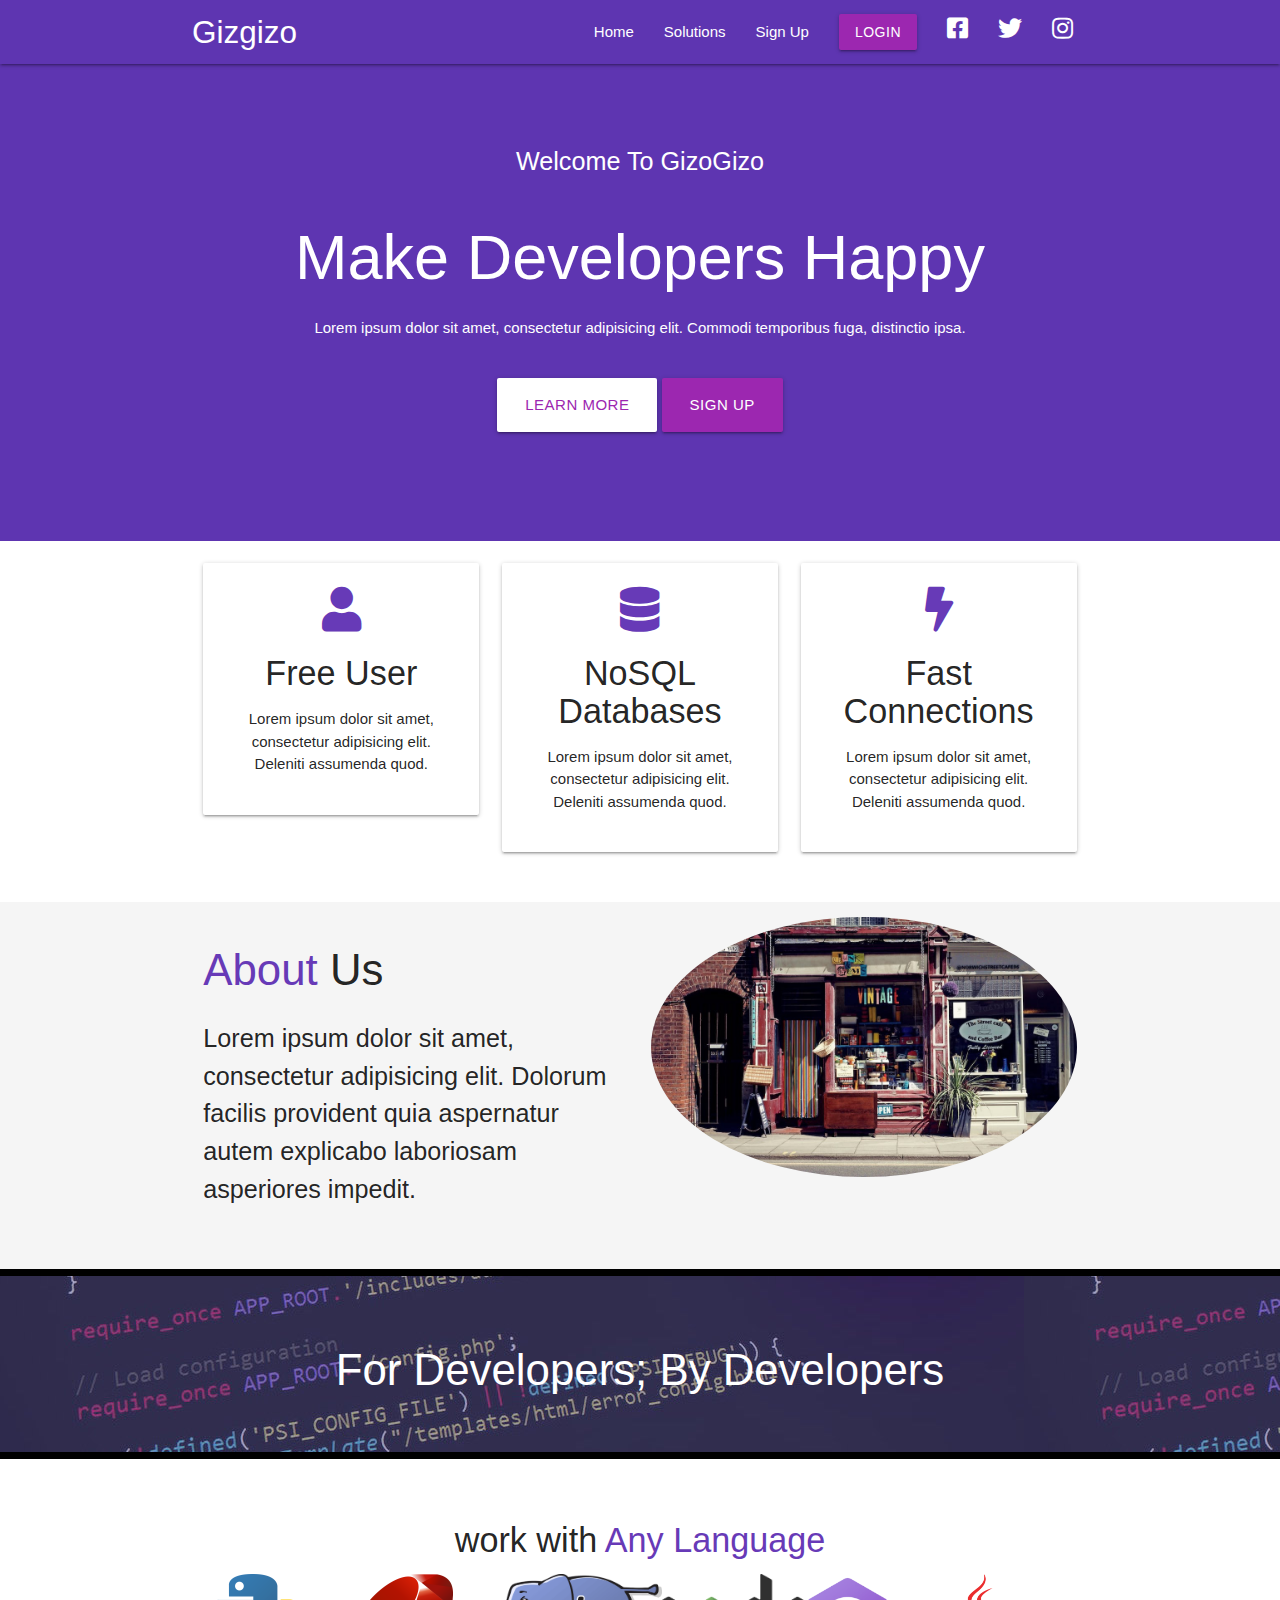
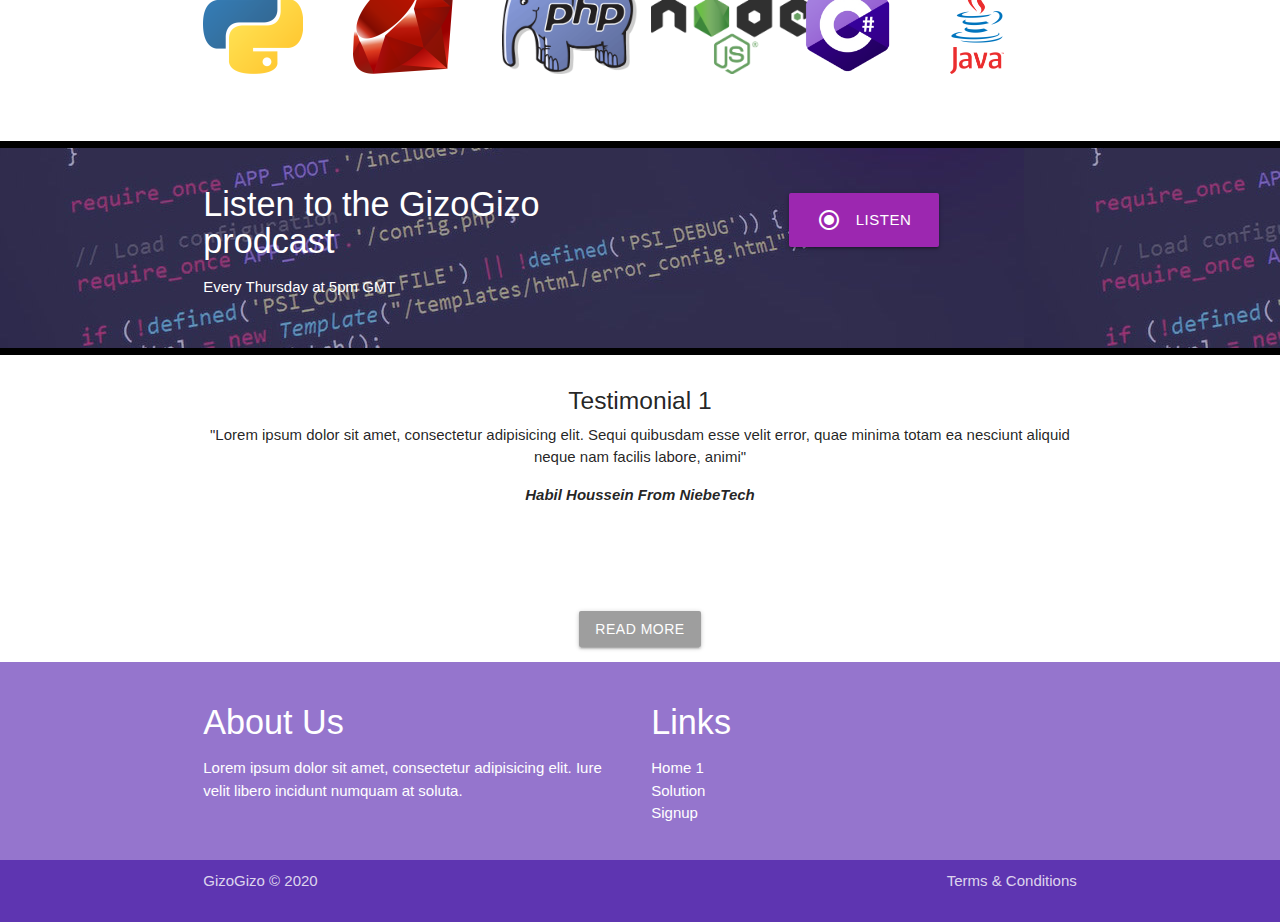
<file: index.html>
<!DOCTYPE html>
<html lang="en">
<head>
	<meta charset="utf-8">
	<meta name="viewport" content="width=device-width, initial-scale=1.0">
	<title>GizoGizo</title>
	<link rel="stylesheet" href="style.css">
	<!--Import Google Icon Font-->
      <link href="https://fonts.googleapis.com/icon?family=Material+Icons" rel="stylesheet">
      <link rel="stylesheet" type="text/css" href="fontawesome-free-5.12.1-web/css/all.css">

	<!-- Compiled and minified CSS -->
    <link rel="stylesheet" href="https://cdnjs.cloudflare.com/ajax/libs/materialize/1.0.0/css/materialize.min.css">

</head>

<body>
	
	<header class="deep-purple darken-1">
		<nav class="nav-wrapper deep-purple darken-1">
			<div class="container">
				<a href="" class="brand-logo">Gizgizo</a>
				<a class="sidenav-trigger" href="#" data-target="mobile-menu">
					<i class="material-icons">menu</i>
				</a>

				<ul class="right hide-on-med-and-down">
					<li>
						<a href="#">Home</a>
					</li>

					<li>
						<a href="solution/index.html">Solutions</a>
					</li>

					<li>
						<a href="account/index.html">Sign Up</a>
					</li>

					<li>
						<a href="#modal1" class="btn modal-trigger waves-effect purple">LOGIN</a>
					</li>
					
					<li>
						<a href="#home">
							<i class="fab fa-facebook-square"></i>
						</a>
					</li>
					
					<li>
						<a href="#home">
							<i class="fab fa-twitter"></i>
						</a>
					</li>

					<li>
						<a href="#home">
							<i class="fab fa-instagram"></i>
						</a>
					</li>


				</ul>

				<ul class="sidenav" id="mobile-menu">
					<li>
						<a href="#">Home</a>
					</li>

					<li>
						<a href="solution/index.html">Solutions</a>
					</li>

					<li>
						<a href="account/index.html">Sign Up</a>
					</li>

					<li>
						<a href="#modal1" class="btn modal-trigger waves-effect purple">LOGIN</a>
					</li>
					
					<li>
						<a href="#home">
							<i class="fab fa-facebook-square"></i>
						</a>
					</li>
					
					<li>
						<a href="#home">
							<i class="fab fa-twitter"></i>
						</a>
					</li>

					<li>
						<a href="#home">
							<i class="fab fa-instagram"></i>
						</a>
					</li>

				</ul>
			</div>
		</nav>
		
		<div class="section center white-text">
			<div class="paddo">
				<div class="flow-text">Welcome To GizoGizo</div>
				<h1>Make Developers Happy</h1>
				<p>Lorem ipsum dolor sit amet, consectetur adipisicing elit. Commodi temporibus fuga, distinctio ipsa.</p>
				<div class="center-align" style="padding-bottom: 2.3vw; margin-top: 3vw;">
					<button type="button" class="btn white purple-text darken-3 btn-large">LEARN MORE</button>
					<button type="button" class="btn purple white-text btn-large">SIGN UP</button>
				</div>
			</div>
		</div>
		
	</header>

<!-- the options -->
	<section class="section">
		<div class="container">
		  <div class="row">
			<div class="col s12 l4">
				<div class="card-panel center">
					<i class="fas fa-user fa-3x deep-purple-text darken-1"></i>
					<h4>Free User</h4>
					<p>Lorem ipsum dolor sit amet, consectetur adipisicing elit. Deleniti assumenda quod.</p>
				</div>
			</div>

			<div class="col s12 l4">
				<div class="card-panel center">
					<i class="fas fa-database fa-3x deep-purple-text darken-1"></i>
					<h4>NoSQL Databases</h4>
					<p>Lorem ipsum dolor sit amet, consectetur adipisicing elit. Deleniti assumenda quod.</p>
				</div>
			</div>

			<div class="col s12 l4">
				<div class="card-panel center">
					<i class="fas fa-bolt fa-3x deep-purple-text darken-1"></i>
					<h4>Fast Connections</h4>
					<p>Lorem ipsum dolor sit amet, consectetur adipisicing elit. Deleniti assumenda quod.</p>
				</div>
			</div>
		  </div>
		</div>
		
	</section>

<!-- about us -->
	<section class="section grey lighten-4" id="about">
		<div class="container">
			<div class="row">
				<div class="col s12 l6">
					<h3><span class="deep-purple-text darken-1">About</span> Us</h3>
					<p class="flow-text">Lorem ipsum dolor sit amet, consectetur adipisicing elit. Dolorum facilis provident quia aspernatur autem explicabo laboriosam asperiores impedit.</p>
				</div>

				<div class="col s12 l6">
					<div>
						<img class="responsive-img circle rond"  src="apropos.jpg" alt="image" >
					</div>
				</div>
			</div>
		</div>
	</section>

<!-- for developers -->
	<section class="section sec">
		<div class="white-text center pdd">
			<h3>For Developers; By Developers</h3>
		</div>
	</section>

	<section class="section">
		<div class="container  testi">
			<h4 class="center">work with <span class="deep-purple-text darken-1">Any Language</span></h4>
			<div class="row">
				<div class="col s12 l2">
					<img src="image/python.png" height="100px" alt="python">
				</div>

				<div class="col s12 l2">
					<img src="image/ruby.png" height="100px" alt="python">
				</div>

				<div class="col s12 l2">
					<img src="image/php.png" height="100px" alt="python">
				</div>

				<div class="col s12 l2">
					<img src="image/node.png" height="100px" alt="python">
				</div>

				<div class="col s12 l2">
					<img src="image/c.png" height="100px" alt="python">
				</div>

				<div class="col s12 l2">
					<img src="image/java.png" height="100px" alt="python">
				</div>
			</div>
		</div>
		
	</section>

	<section class="section sec">
		<div class="container white-text">
			<div class="row">
				<div class="col s12 l6">
					<h4>Listen to the GizoGizo prodcast</h4>
					<p>Every Thursday at 5pm GMT</p>
				</div>

				<div class="col s12 l6 center">
					<button type="button" class="btn purple btt btn-large">
						<i class="material-icons left">radio_button_checked</i>
						LISTEN
					</button>
				</div>
			</div>
			
		</div>
	</section>

<!-- testimonial -->
	<section class="section">
		<div class="container center">
			<h5>Testimonial 1</h5>
			<div>"Lorem ipsum dolor sit amet, consectetur adipisicing elit. Sequi quibusdam esse velit error, quae minima totam ea nesciunt aliquid neque nam facilis labore, animi"</div>
			<p style="font-weight: bold;"><em>Habil Houssein From NiebeTech</em></p>
			<div class="" style="padding-top: 10%;">
				<button type="button" class="btn grey white-text">READ MORE</button>
			</div>

		</div>
		
	</section>

<!-- modals -->
	<section>
		  <div id="modal1" class="modal">
		    <div class="modal-content">
		      <h4>Modal Header</h4>
		      <p>Login to access your account dashboard</p>

		      <div class="input-field">
		      	<input type="email" id="mail">
		      	<label for="mail">Email</label>
		      </div>

		      <div class="input-field">
		      	<input type="password" id="pass">
		      	<label for="pass">Password</label>
		      </div>
		    </div>
		    <div class="modal-footer">
		      <a href="#!" class="modal-close waves-effect waves-green btn grey"><i class="material-icons left">lock</i>RESET PASSWORD</a>
		   
		      <a href="#!" class="modal-close waves-effect waves-green btn purple"><i class="material-icons left">loop</i>Login</a>
		    </div>
		  </div>
	</section>

<!-- footer -->
	<footer class="page-footer deep-purple lighten-2">
			<div class="container ">
				<div class="row">
					<div class="col s12 l6">
						<h4>About Us</h4>
						<p>Lorem ipsum dolor sit amet, consectetur adipisicing elit. Iure velit libero incidunt numquam at soluta.</p>
					</div>

					<div class="col s12 l6">
						<h4>Links</h4>
						<ul>
							<li>Home 1</li>
							<li>Solution</li>
							<li>Signup</li>
						</ul>
					</div>
				</div>
			</div>

			<div class="footer-copyright deep-purple darken-1">
				<div class="container">
					<div class="row">
						<div class="col s12 l6">
							GizoGizo &copy; 2020
						</div>

						<div class="col s12 l6">
							<div class="right-align">
								Terms & Conditions
							</div>
						</div>
					</div>
				</div>
			</div>
		</footer>




<script
  src="https://code.jquery.com/jquery-3.4.1.js"
  integrity="sha256-WpOohJOqMqqyKL9FccASB9O0KwACQJpFTUBLTYOVvVU="
  crossorigin="anonymous"></script>
<!-- Compiled and minified JavaScript -->
<script src="https://cdnjs.cloudflare.com/ajax/libs/materialize/1.0.0/js/materialize.min.js"></script>
<script>
	$(document).ready(function(){
		$('.sidenav').sidenav();
		$('.modal').modal();
	});
</script>
</body>
</html>
</file>
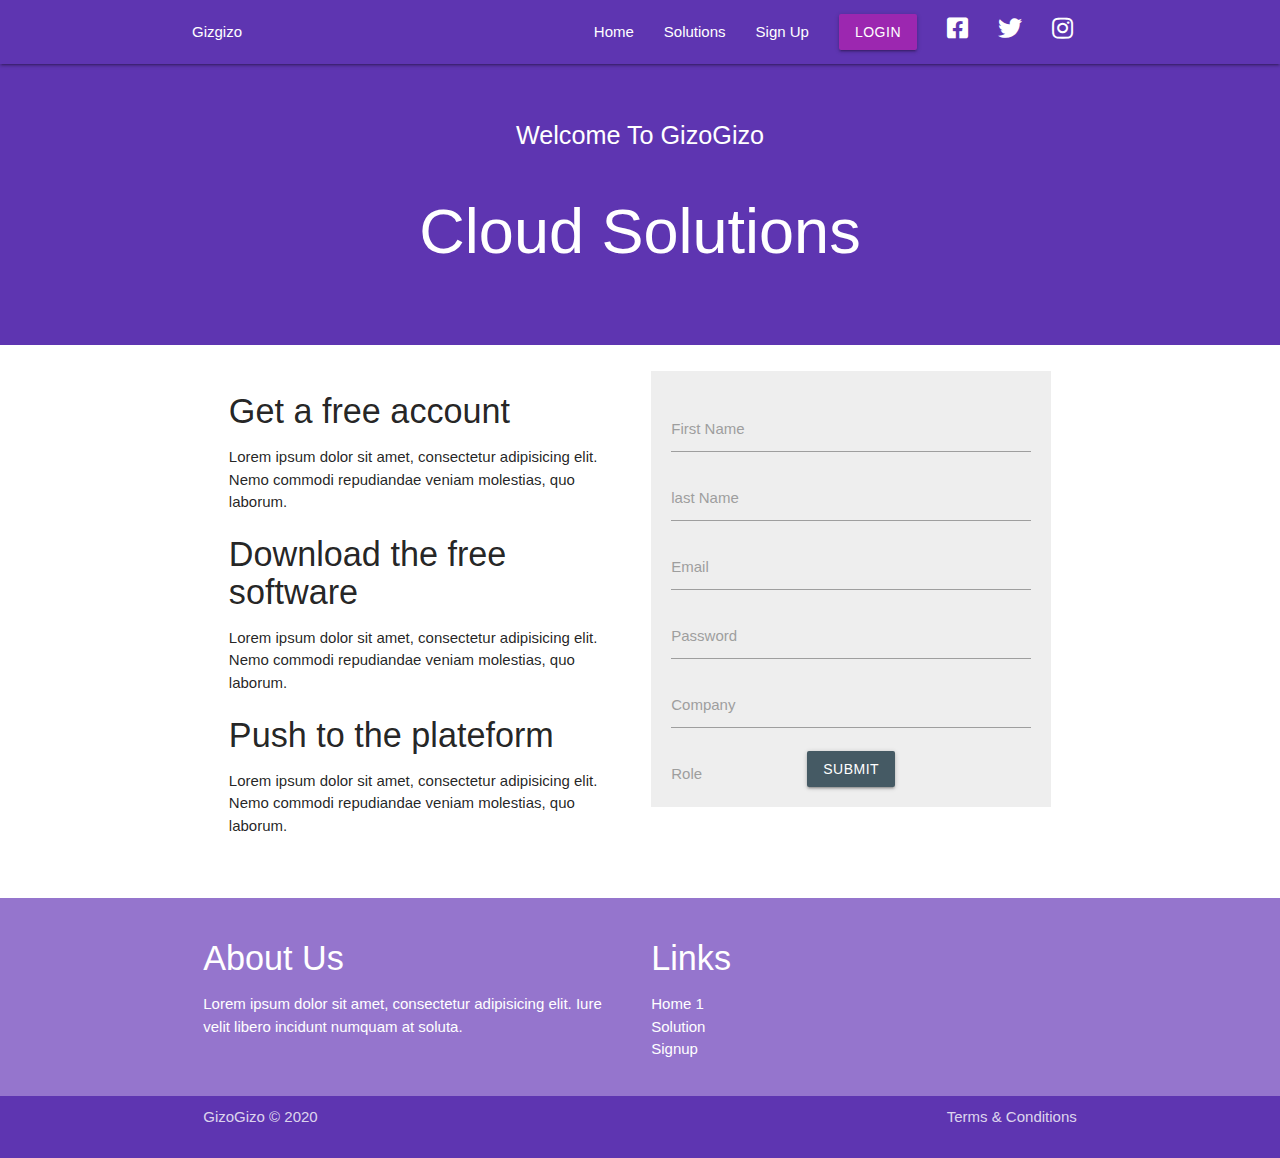
<file: account/index.html>
<!DOCTYPE html>
<html lang="en">
<head>
	<meta charset="utf-8">
	<meta name="viewport" content="width=device-width, initial-scale=1.0">
	<title>materialize</title>
	<link rel="stylesheet" href="style.css">
	<!--Import Google Icon Font-->
      <link href="https://fonts.googleapis.com/icon?family=Material+Icons" rel="stylesheet">
      <link rel="stylesheet" type="text/css" href="../fontawesome-free-5.12.1-web/css/all.css">

	<!-- Compiled and minified CSS -->
    <link rel="stylesheet" href="https://cdnjs.cloudflare.com/ajax/libs/materialize/1.0.0/css/materialize.min.css">

</head>

<body>
	
	<header class="deep-purple darken-1">
		<nav class="nav-wrapper deep-purple darken-1">
			<div class="container">
				<a href="" class="logo-brand">Gizgizo</a>
				<a class="sidenav-trigger" href="#" data-target="mobile-menu">
					<i class="material-icons">menu</i>
				</a>

				<ul class="right hide-on-med-and-down">
					<li>
						<a href="../index.html">Home</a>
					</li>

					<li>
						<a href="../solution/index.html">Solutions</a>
					</li>

					<li>
						<a href="../account/index.html">Sign Up</a>
					</li>

					<li>
						<a href="#modal1" class="btn modal-trigger waves-effect purple">LOGIN</a>
					</li>
					
					<li>
						<a href="#home">
							<i class="fab fa-facebook-square"></i>
						</a>
					</li>
					
					<li>
						<a href="#home">
							<i class="fab fa-twitter"></i>
						</a>
					</li>

					<li>
						<a href="#home">
							<i class="fab fa-instagram"></i>
						</a>
					</li>

				</ul>

				<ul class="sidenav" id="mobile-menu">
					<li>
						<a href="#">Home</a>
					</li>

					<li>
						<a href="solution/index.html">Solutions</a>
					</li>

					<li>
						<a href="account/index.html">Sign Up</a>
					</li>

					<li>
						<a href="#modal1" class="btn modal-trigger waves-effect purple">LOGIN</a>
					</li>
					
					<li>
						<a href="#home">
							<i class="fab fa-facebook-square"></i>
						</a>
					</li>
					
					<li>
						<a href="#home">
							<i class="fab fa-twitter"></i>
						</a>
					</li>

					<li>
						<a href="#home">
							<i class="fab fa-instagram"></i>
						</a>
					</li>

				</ul>
			</div>
		</nav>
		
		<div class="section center white-text">
			<div class="paddo">
				<div class="flow-text">Welcome To GizoGizo</div>
				<h1>Cloud Solutions</h1>
			</div>
		</div>

	</header>
		
	
	<contenu class="contenu ">
		<div class="container sahh">
			<div class="row">
				<div class="col s12 l6">
					<h4>Get a free account</h4>
					<p>Lorem ipsum dolor sit amet, consectetur adipisicing elit. Nemo commodi repudiandae veniam molestias, quo laborum.</p>

					<h4>Download the free software</h4>
					<p>Lorem ipsum dolor sit amet, consectetur adipisicing elit. Nemo commodi repudiandae veniam molestias, quo laborum.</p>

					<h4>Push to the plateform</h4>
					<p>Lorem ipsum dolor sit amet, consectetur adipisicing elit. Nemo commodi repudiandae veniam molestias, quo laborum.</p>
				</div>

				<div class="col s12 l6">
					
					<div class="grey lighten-3">
						<div class="input-field">
							<input type="text" name="name" id="name">
							<label for="name">First Name</label>
						</div>

						<div class="input-field">
							<input type="text" name="name" id="pre">
							<label for="pre">last Name</label>
						</div>

						<div class="input-field">
							<input type="email" name="mail" id="mail">
							<label for="mail">Email</label>
						</div>

						<div class="input-field">
							<input type="password" name="number" id="pass">
							<label for="pass">Password</label>
						</div>

						<div class="input-field">
							<input type="text" name="comp" id="comp">
							<label for="comp">Company</label>
						</div>

						  <div class="input-field">
						    <select>
						      <option value="" disabled selected>Select Role</option>
						      <option value="Professional Developer">Professional Developer</option>
						      <option value="Hobbyist">Hobbyist</option>
						      <option value="Student">Student</option>
						      <option value="Manager">Manager</option>
						      <option value="Other">Other</option>
						    </select>
						    <label>Role</label>
						  </div>

						<div class="center">
							<button class="btn blue-grey darken-2">SUBMIT</button>
						</div>
					</div>

				</div>
			</div>
		</div>
	</contenu>

<!-- modals -->
	<section>
		  <div id="modal1" class="modal">
		    <div class="modal-content">
		      <h4>Modal Header</h4>
		      <p>Login to access your account dashboard</p>

		      <div class="input-field">
		      	<input type="email" id="mail">
		      	<label for="mail">Email</label>
		      </div>

		      <div class="input-field">
		      	<input type="password" id="pass">
		      	<label for="pass">Password</label>
		      </div>
		    </div>
		    <div class="modal-footer">
		      <a href="#!" class="modal-close waves-effect waves-green btn grey"><i class="material-icons left">lock</i>RESET PASSWORD</a>
		   
		      <a href="#!" class="modal-close waves-effect waves-green btn purple"><i class="material-icons left">loop</i>Login</a>
		    </div>
		  </div>
	</section>

	
	<footer class="page-footer deep-purple lighten-2">
			<div class="container ">
				<div class="row">
					<div class="col s12 l6">
						<h4>About Us</h4>
						<p>Lorem ipsum dolor sit amet, consectetur adipisicing elit. Iure velit libero incidunt numquam at soluta.</p>
					</div>

					<div class="col s12 l6">
						<h4>Links</h4>
						<ul>
							<li>Home 1</li>
							<li>Solution</li>
							<li>Signup</li>
						</ul>
					</div>
				</div>
			</div>

			<div class="footer-copyright deep-purple darken-1">
				<div class="container">
					<div class="row">
						<div class="col s12 l6">
							GizoGizo &copy; 2020
						</div>

						<div class="col s12 l6">
							<div class="right-align">
								Terms & Conditions
							</div>
						</div>
					</div>
				</div>
			</div>
		</footer>


<script
  src="https://code.jquery.com/jquery-3.4.1.js"
  integrity="sha256-WpOohJOqMqqyKL9FccASB9O0KwACQJpFTUBLTYOVvVU="
  crossorigin="anonymous"></script>
<!-- Compiled and minified JavaScript -->
<script src="https://cdnjs.cloudflare.com/ajax/libs/materialize/1.0.0/js/materialize.min.js"></script>
<script>
	$(document).ready(function(){
		$('.sidenav').sidenav();
		$('select').formSelect();
		$('.modal').modal();
	});
</script>
</body>
</html>
</body>
</file>
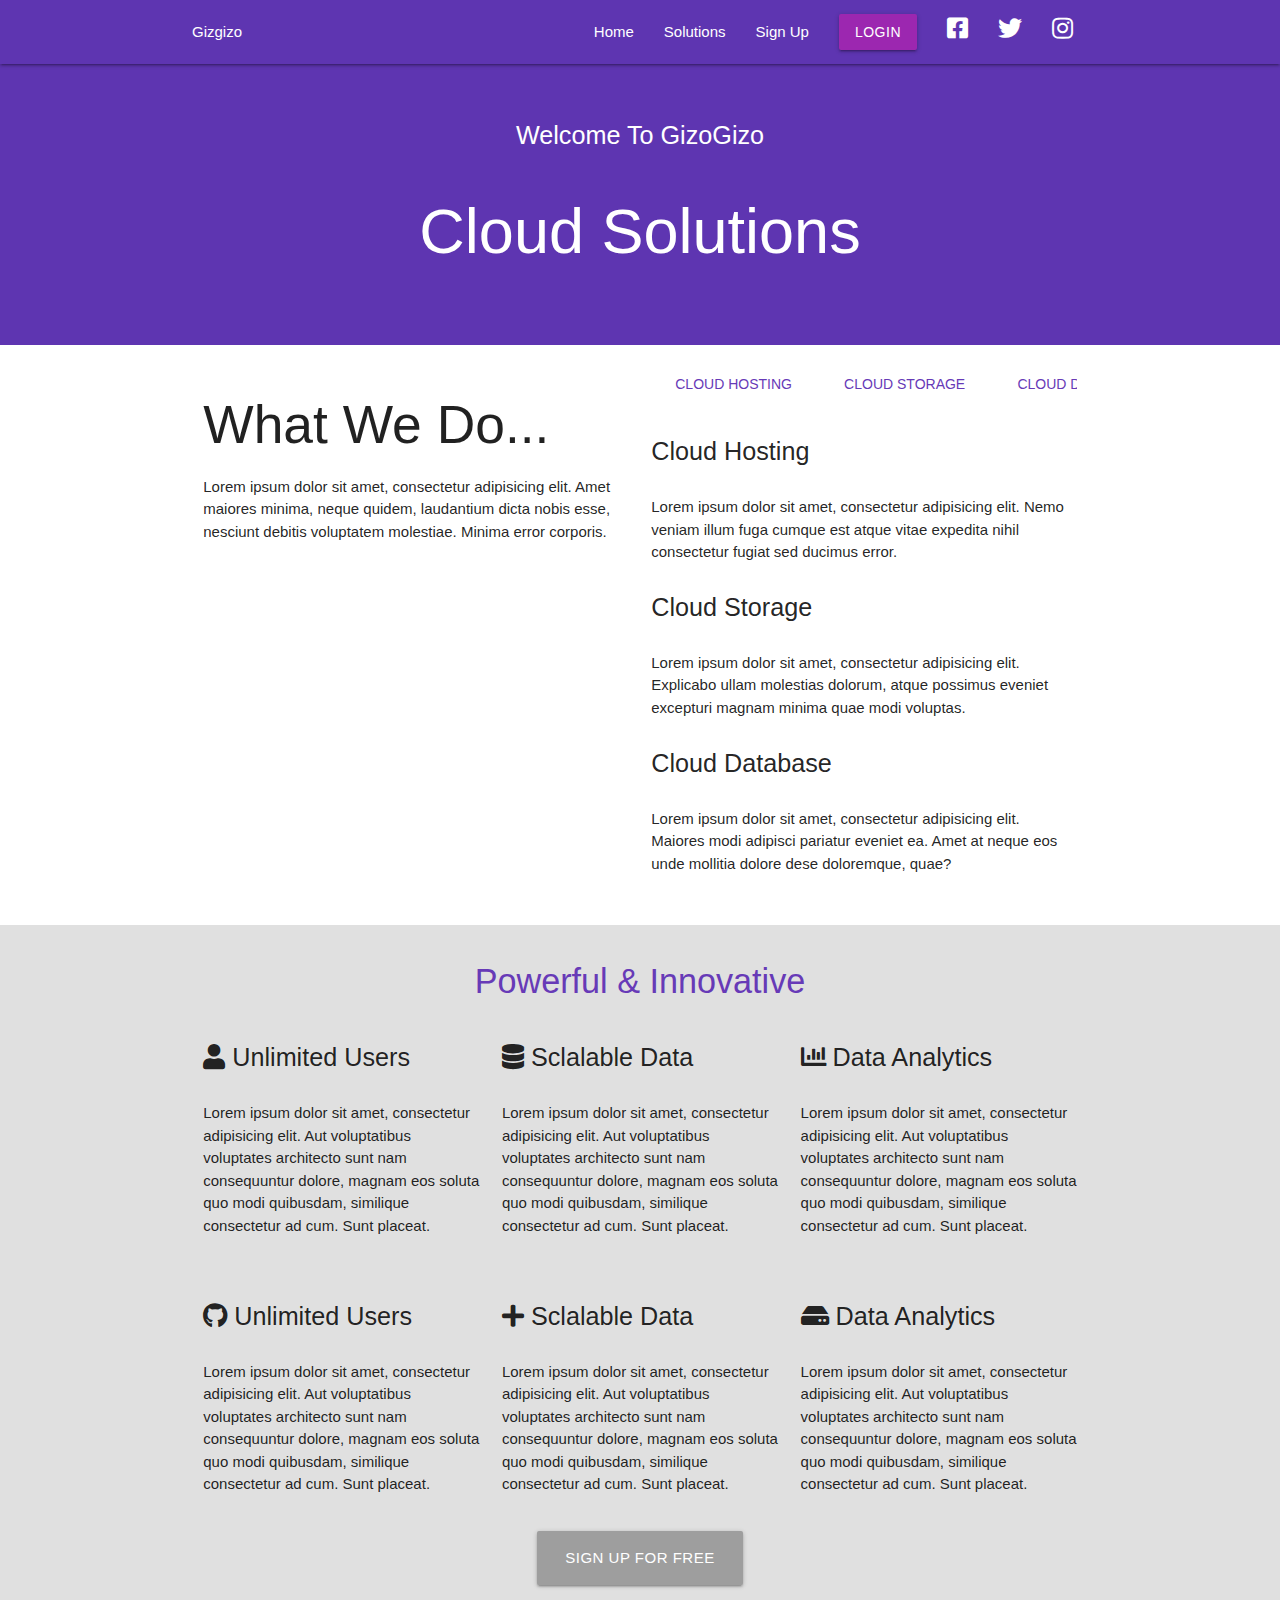
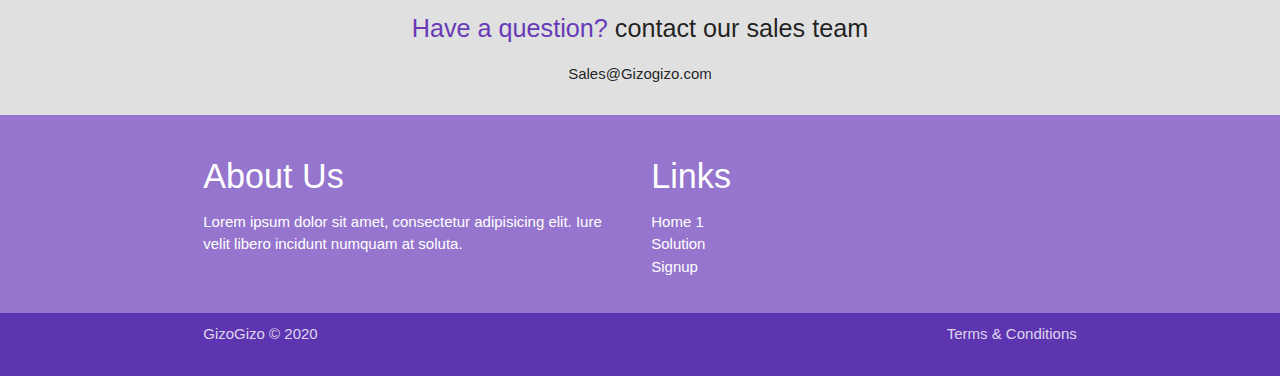
<file: solution/index.html>
<!DOCTYPE html>
<html lang="en">
<head>
	<meta charset="utf-8">
	<meta name="viewport" content="width=device-width, initial-scale=1.0">
	<title>materialize</title>
	<link rel="stylesheet" href="style.css">
	<!--Import Google Icon Font-->
      <link href="https://fonts.googleapis.com/icon?family=Material+Icons" rel="stylesheet">
      <link rel="stylesheet" type="text/css" href="../fontawesome-free-5.12.1-web/css/all.css">

	<!-- Compiled and minified CSS -->
    <link rel="stylesheet" href="https://cdnjs.cloudflare.com/ajax/libs/materialize/1.0.0/css/materialize.min.css">

</head>

<body>
	
	<header class="deep-purple darken-1">
		<nav class="nav-wrapper deep-purple darken-1">
			<div class="container">

				<a href="" class="logo-brand">Gizgizo</a>
				<a class="sidenav-trigger" href="#" data-target="mobile-menu">
					<i class="material-icons">menu</i>
				</a>

				<ul class="right hide-on-med-and-down">
					<li>
						<a href="../index.html">Home</a>
					</li>

					<li>
						<a href="../solution/index.html">Solutions</a>
					</li>

					<li>
						<a href="../account/index.html">Sign Up</a>
					</li>

					<li>
						<a href="#modal1" class="btn modal-trigger waves-effect purple">LOGIN</a>
					</li>
					
					<li>
						<a href="#home">
							<i class="fab fa-facebook-square"></i>
						</a>
					</li>
					
					<li>
						<a href="#home">
							<i class="fab fa-twitter"></i>
						</a>
					</li>

					<li>
						<a href="#home">
							<i class="fab fa-instagram"></i>
						</a>
					</li>
					
				</ul>

				<ul class="sidenav" id="mobile-menu">
					<li>
						<a href="#">Home</a>
					</li>

					<li>
						<a href="solution/index.html">Solutions</a>
					</li>

					<li>
						<a href="account/index.html">Sign Up</a>
					</li>

					<li>
						<a href="#modal1" class="btn modal-trigger waves-effect purple">LOGIN</a>
					</li>
					
					<li>
						<a href="#home">
							<i class="fab fa-facebook-square"></i>
						</a>
					</li>
					
					<li>
						<a href="#home">
							<i class="fab fa-twitter"></i>
						</a>
					</li>

					<li>
						<a href="#home">
							<i class="fab fa-instagram"></i>
						</a>
					</li>

				</ul>
			</div>
		</nav>
		
		<div class="section center white-text">
			<div class="paddo">
				<div class="flow-text">Welcome To GizoGizo</div>
				<h1>Cloud Solutions</h1>
			</div>
		</div>

	</header>

<!-- what we do -->
	<section class="section">
		<div class="container">
			<div class="row">
				<div class="col s12 l6">
					<h2>What We Do...</h2>
					<p>Lorem ipsum dolor sit amet, consectetur adipisicing elit. Amet maiores minima, neque quidem, laudantium dicta nobis esse, nesciunt debitis voluptatem molestiae. Minima error corporis.</p>
				</div>

				<div class="col s12 l6">
					<ul class="tabs">
						<li class="tab">
							<a href="#hosting" class="deep-purple-text darken-1">CLOUD HOSTING</a>
						</li>

						<li class="tab">
							<a href="#storage" class="deep-purple-text darken-1">CLOUD STORAGE</a>
						</li>

						<li class="tab">
							<a href="#database" class="deep-purple-text darken-1">CLOUD DATABASE</a>
						</li>
					</ul>

					<div id="hosting">
						<p class="flow-text">Cloud Hosting</p>
						<p>Lorem ipsum dolor sit amet, consectetur adipisicing elit. Nemo veniam illum fuga cumque est atque vitae expedita nihil consectetur fugiat sed ducimus error.</p>
					</div>

					<div id="storage">
						<p class="flow-text">Cloud Storage</p>
						<p>Lorem ipsum dolor sit amet, consectetur adipisicing elit. Explicabo ullam molestias dolorum, atque possimus eveniet excepturi magnam minima quae modi voluptas.</p>
					</div>

					<div id="database">
						<p class="flow-text">Cloud Database</p>
						<p>Lorem ipsum dolor sit amet, consectetur adipisicing elit. Maiores modi adipisci pariatur eveniet ea. Amet at neque eos unde mollitia dolore dese doloremque, quae?</p>
					</div>
				</div>
			</div>
		</div>
	</section>

<!-- power and innov -->
	<section class="section grey lighten-2">
		<div class="container">
			<h4 class="deep-purple-text darken-1 center">Powerful & Innovative</h4>
			<div class="row">
				<div class="col s12 l4">
					<p class="flow-text"><i class="fas fa-user"></i> Unlimited Users</p>
					<p>Lorem ipsum dolor sit amet, consectetur adipisicing elit. Aut voluptatibus voluptates architecto sunt nam consequuntur dolore, magnam eos soluta quo modi quibusdam, similique consectetur ad cum. Sunt placeat.</p>
				</div>

				<div class="col s12 l4">
					<p class="flow-text"><i class="fas fa-database"></i> Sclalable Data</p>
					<p>Lorem ipsum dolor sit amet, consectetur adipisicing elit. Aut voluptatibus voluptates architecto sunt nam consequuntur dolore, magnam eos soluta quo modi quibusdam, similique consectetur ad cum. Sunt placeat.</p>
				</div>

				<div class="col s12 l4">
					<p class="flow-text"><i class="fas fa-chart-bar"></i> Data Analytics</p>
					<p>Lorem ipsum dolor sit amet, consectetur adipisicing elit. Aut voluptatibus voluptates architecto sunt nam consequuntur dolore, magnam eos soluta quo modi quibusdam, similique consectetur ad cum. Sunt placeat.</p>
				</div>
			</div>

			<div class="row">
				<div class="col s12 l4">
					<p class="flow-text"><i class="fab fa-github"></i> Unlimited Users</p>
					<p>Lorem ipsum dolor sit amet, consectetur adipisicing elit. Aut voluptatibus voluptates architecto sunt nam consequuntur dolore, magnam eos soluta quo modi quibusdam, similique consectetur ad cum. Sunt placeat.</p>
				</div>

				<div class="col s12 l4">
					<p class="flow-text"><i class="fas fa-plus"></i> Sclalable Data</p>
					<p>Lorem ipsum dolor sit amet, consectetur adipisicing elit. Aut voluptatibus voluptates architecto sunt nam consequuntur dolore, magnam eos soluta quo modi quibusdam, similique consectetur ad cum. Sunt placeat.</p>
				</div>

				<div class="col s12 l4">
					<p class="flow-text"><i class="fas fa-hdd"></i> Data Analytics</p>
					<p>Lorem ipsum dolor sit amet, consectetur adipisicing elit. Aut voluptatibus voluptates architecto sunt nam consequuntur dolore, magnam eos soluta quo modi quibusdam, similique consectetur ad cum. Sunt placeat.</p>
				</div>
			</div>

			<div class="center">
				<div style="padding-bottom: 1.7rem;">
					<button class="btn grey btn-large">SIGN UP FOR FREE</button>
				</div>

				<div class="flow-text"><span class="deep-purple-text darken-1">Have a question?</span> contact our sales team</div>

				<p>Sales@Gizogizo.com</p>
			</div>
		</div>
	</section>

<!-- modals -->
	<section>
		  <div id="modal1" class="modal">
		    <div class="modal-content">
		      <h4>Modal Header</h4>
		      <p>Login to access your account dashboard</p>

		      <div class="input-field">
		      	<input type="email" id="mail">
		      	<label for="mail">Email</label>
		      </div>

		      <div class="input-field">
		      	<input type="password" id="pass">
		      	<label for="pass">Password</label>
		      </div>
		    </div>
		    <div class="modal-footer">
		      <a href="#!" class="modal-close waves-effect waves-green btn grey"><i class="material-icons left">lock</i>RESET PASSWORD</a>
		   
		      <a href="#!" class="modal-close waves-effect waves-green btn purple"><i class="material-icons left">loop</i>Login</a>
		    </div>
		  </div>
	</section>
		
	<footer class="page-footer deep-purple lighten-2">
			<div class="container ">
				<div class="row">
					<div class="col s12 l6">
						<h4>About Us</h4>
						<p>Lorem ipsum dolor sit amet, consectetur adipisicing elit. Iure velit libero incidunt numquam at soluta.</p>
					</div>

					<div class="col s12 l6">
						<h4>Links</h4>
						<ul>
							<li>Home 1</li>
							<li>Solution</li>
							<li>Signup</li>
						</ul>
					</div>
				</div>
			</div>

			<div class="footer-copyright deep-purple darken-1">
				<div class="container">
					<div class="row">
						<div class="col s12 l6">
							GizoGizo &copy; 2020
						</div>

						<div class="col s12 l6">
							<div class="right-align">
								Terms & Conditions
							</div>
						</div>
					</div>
				</div>
			</div>
		</footer>



<script
  src="https://code.jquery.com/jquery-3.4.1.js"
  integrity="sha256-WpOohJOqMqqyKL9FccASB9O0KwACQJpFTUBLTYOVvVU="
  crossorigin="anonymous"></script>
<!-- Compiled and minified JavaScript -->
<script src="https://cdnjs.cloudflare.com/ajax/libs/materialize/1.0.0/js/materialize.min.js"></script>
<script>
	$(document).ready(function(){
		$('.sidenav').sidenav();
		$('.tabs').tabs();
		$('.modal').modal();
	});
</script>
</body>
</html>
</file>
<file: style.css>
.paddo{
	padding-top: 5vw;
	padding-bottom: 5vw;
}

.sec{
	background: url(image/abs.jpg);
	border-bottom: 7px solid black;
	border-top: 7px solid black
}

.testi, .pdd{
	padding-top: 2vw;
	padding-bottom: 2vw;
}

.btt{
	margin-top: 30px;
}

@media screen and (max-width: 700px){
	.testi img{
		display: block;
		margin-left: auto;
		margin-right: auto;
		height: 200px;
	}
}
</file>
<file: account/style.css>
.grey{
	padding: 20px;
}

.paddo{
	padding-top: 3vw;
	padding-bottom: 3vw;
}

.sahh{
	padding: 2vw;
}
</file>
<file: solution/style.css>
.paddo{
	padding-top: 3vw;
	padding-bottom: 3vw;
}

.tabs .tab a:focus{
	background: none !important;
}

.tabs .indicator{
	background-color: #5E35B1 !important;
}
</file>
